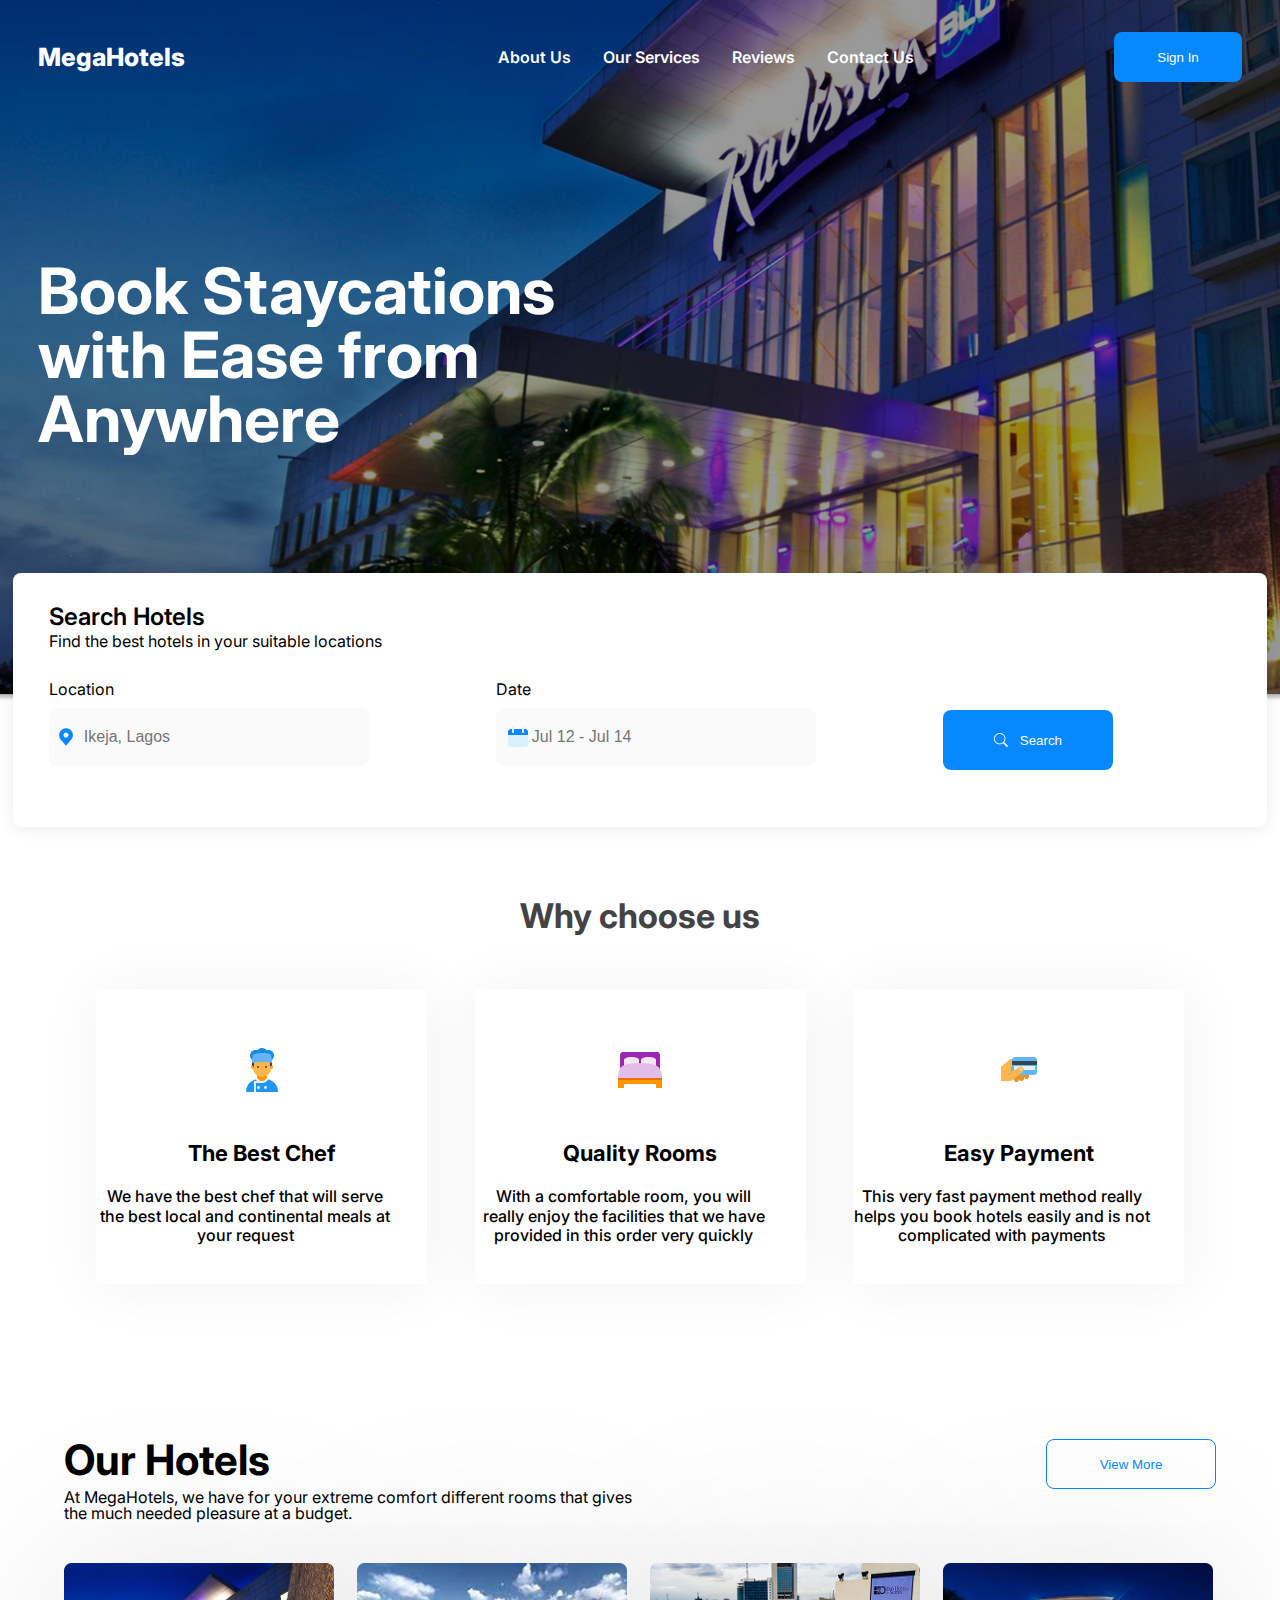
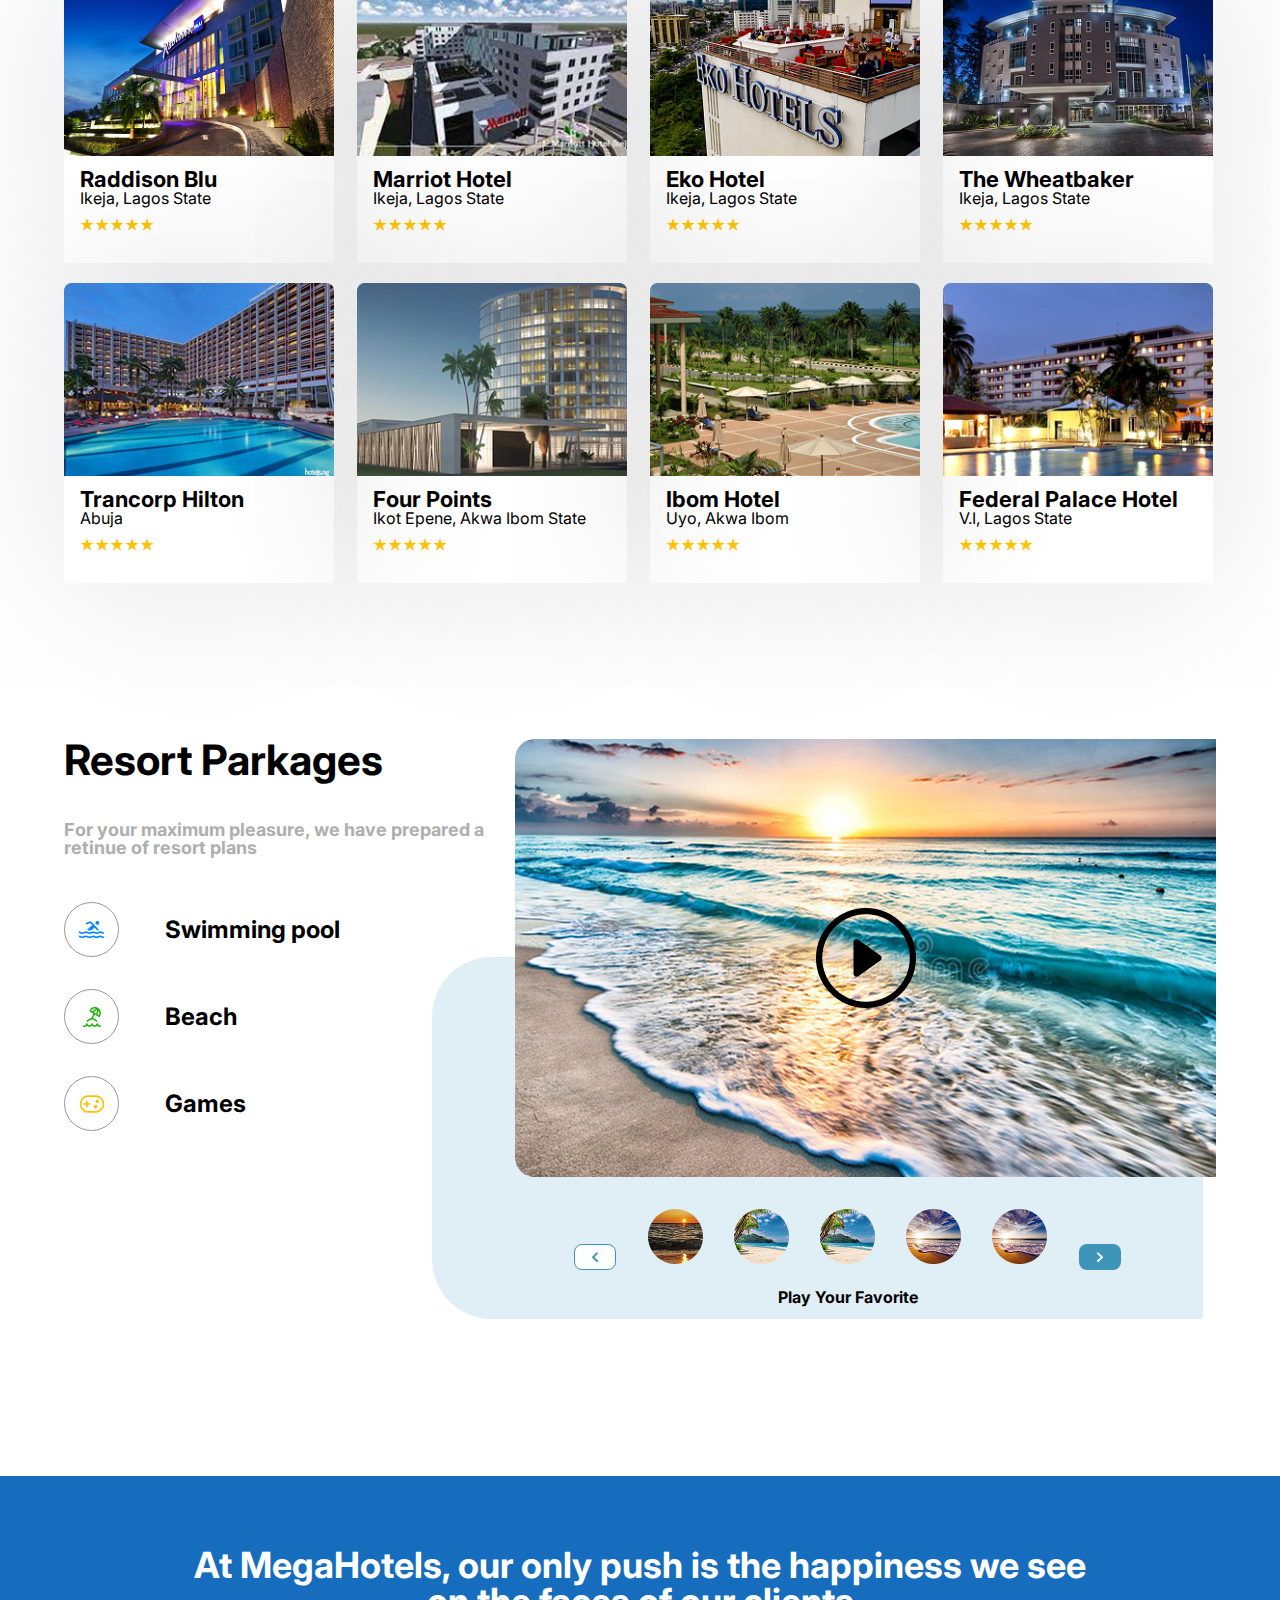
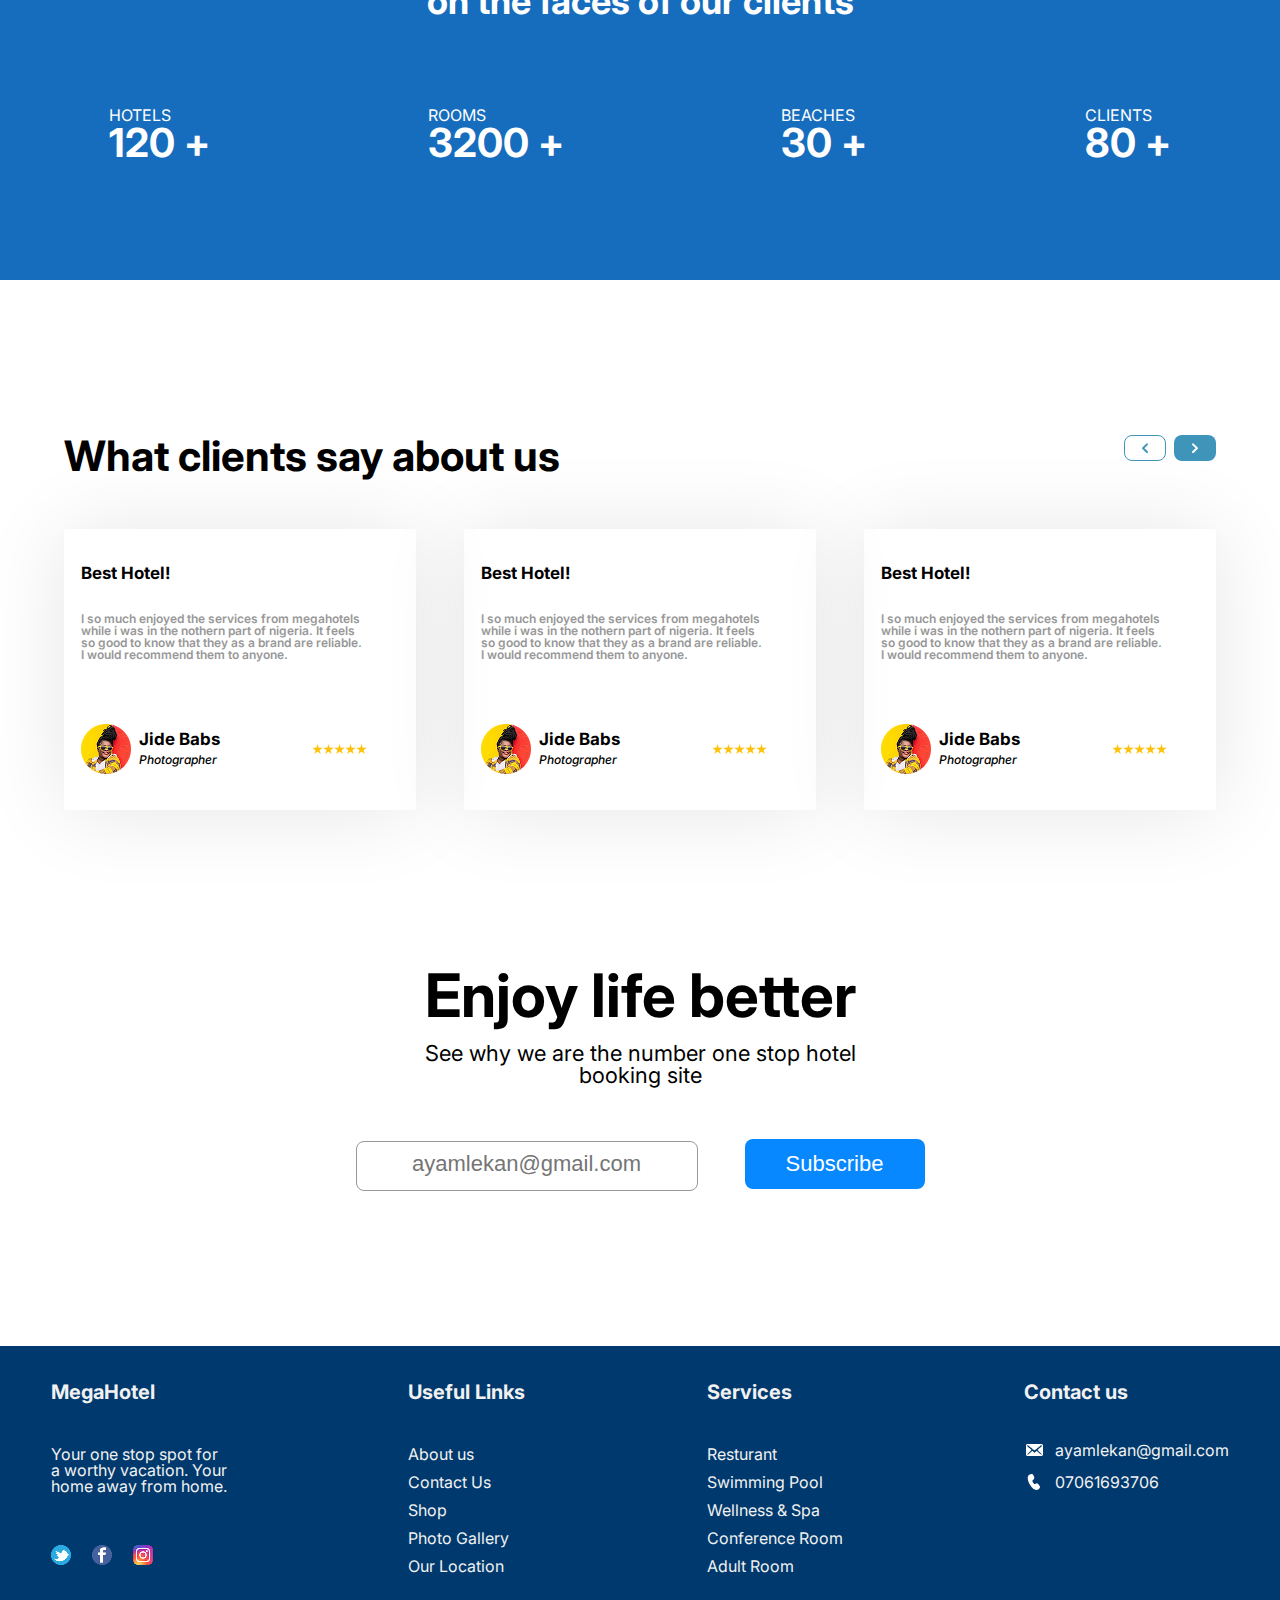
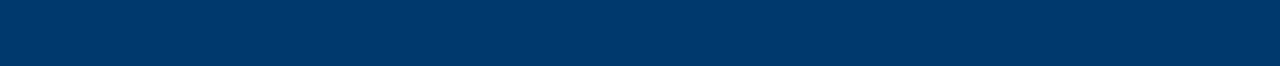
<file: index.html>
<!DOCTYPE html>
<html lang="en">
  <head>
    <meta charset="UTF-8" />
    <meta name="viewport" content="width=device-width, initial-scale=1.0" />
    <title>Mega Hotels</title>
    <link rel="preconnect" href="https://fonts.googleapis.com" />
    <link rel="preconnect" href="https://fonts.gstatic.com" crossorigin />
    <link
      href="https://fonts.googleapis.com/css2?family=Inter:ital,opsz,wght@0,14..32,100..900;1,14..32,100..900&display=swap"
      rel="stylesheet"
    />
    <link rel="stylesheet" href="Landing page.css" />
  </head>
  <body>
    <div class="Container">
      <!-- This is the Hero-section -->
      <section class="Hero-section">
        <header>
          <h2>MegaHotels</h2>
          <nav>
            <ul>
              <li>About Us</li>
              <li>Our Services</li>
              <li>Reviews</li>
              <li>Contact Us</li>
            </ul>
            <button><a href="sign up.html">Sign In</a></button>
          </nav>
          <span class="menu-icon">☰</span>
        </header>
        <h1>Book Staycations with Ease from Anywhere</h1>
        <div class="Search">
          <div class="Search-Hotels">
            <h5>Search Hotels</h5>
            <p>Find the best hotels in your suitable locations</p>
          </div>
          <form class="form-group">
            <div class="Locate">
              <label>Location</label>
              <input type="text" placeholder="Ikeja, Lagos" class="Location" />
            </div>
            <div class="date">
              <label>Date</label>
              <input type="text" placeholder="Jul 12 - Jul 14" class="Date" />
            </div>
            <button>
              <img src="./Assets/bi_search.png" alt="search.png" />Search
            </button>
          </form>
        </div>
      </section>
      <!-- This is the why choose-us section -->
      <section class="choose-us">
        <h3>Why choose us</h3>
        <div class="first-cards">
          <div class="chef">
            <img src="./Assets/Chef-595b40b65ba036ed117d3e77 1.png" alt="" />
            <div>
              <h5>The Best Chef</h5>
              <p>
                We have the best chef that will serve the best local and
                continental meals at your request
              </p>
            </div>
          </div>
          <div class="rooms">
            <img src="./Assets/Bed-595b40b65ba036ed117d3c35 1.png" alt="" />
            <div>
              <h5>Quality Rooms</h5>
              <p>
                With a comfortable room, you will really enjoy the facilities
                that we have provided in this order very quickly
              </p>
            </div>
          </div>
          <div class="payment">
            <img
              src="./Assets/Card Payment-595b40b65ba036ed117d3d4c 1.png"
              alt=""
            />
            <div>
              <h5>Easy Payment</h5>
              <p>
                This very fast payment method really helps you book hotels
                easily and is not complicated with payments
              </p>
            </div>
          </div>
        </div>
      </section>
      <!-- This is the Hotels selection section -->
      <section class="Hotels-selection">
        <div class="top">
          <div class="advert">
            <h1>Our Hotels</h1>
            <p>
              At MegaHotels, we have for your extreme comfort different rooms
              that gives the much needed pleasure at a budget.
            </p>
          </div>
          <button>View More</button>
        </div>
        <div class="grid">
          <div class="Cards">
            <img
              src="./Assets/Rectangle 1103.png"
              alt=""
              width="270px"
              class="pic"
            />
            <div class="Hotel">
              <h5>Raddison Blu</h5>
              <p>Ikeja, Lagos State</p>
              <img src="./Assets/Group 9895.png" alt="" />
            </div>
          </div>
          <div class="Cards">
            <img src="./Assets/rec4.png" alt="" width="270px" class="pic" />
            <div class="Hotel">
              <h5>Marriot Hotel</h5>
              <p>Ikeja, Lagos State</p>
              <img src="./Assets/Group 9895.png" alt="" />
            </div>
          </div>
          <div class="Cards">
            <img src="./Assets/rec4.5.png" alt="" width="270px" class="pic" />
            <div class="Hotel">
              <h5>Eko Hotel</h5>
              <p>Ikeja, Lagos State</p>
              <img src="./Assets/Group 9895.png" alt="" />
            </div>
          </div>
          <div class="Cards">
            <img src="./Assets/rec5.png" alt="" width="270px" class="pic" />
            <div class="Hotel">
              <h5>The Wheatbaker</h5>
              <p>Ikeja, Lagos State</p>
              <img src="./Assets/Group 9895.png" alt="" />
            </div>
          </div>
          <div class="Cards">
            <img src="./Assets/rec6.png" alt="" width="270px" class="pic" />
            <div class="Hotel">
              <h5>Trancorp Hilton</h5>
              <p>Abuja</p>
              <img src="./Assets/Group 9895.png" alt="" />
            </div>
          </div>
          <div class="Cards">
            <img src="./Assets/rec7.png" alt="" width="270px" class="pic" />
            <div class="Hotel">
              <h5>Four Points</h5>
              <p>Ikot Epene, Akwa Ibom State</p>
              <img src="./Assets/Group 9895.png" alt="" />
            </div>
          </div>
          <div class="Cards">
            <img src="./Assets/rec8.png" alt="" width="270px" class="pic" />
            <div class="Hotel">
              <h5>Ibom Hotel</h5>
              <p>Uyo, Akwa Ibom</p>
              <img src="./Assets/Group 9895.png" alt="" />
            </div>
          </div>
          <div class="Cards">
            <img src="./Assets/rec9.png" alt="" width="270px" class="pic" />
            <div class="Hotel">
              <h5>Federal Palace Hotel</h5>
              <p>V.I, Lagos State</p>
              <img src="./Assets/Group 9895.png" alt="" />
            </div>
          </div>
        </div>
      </section>
      <!-- This is the resort-packages section  -->
      <section class="Resort-packages">
        <div class="Resort">
          <h1>Resort Parkages</h1>
          <p>
            For your maximum pleasure, we have prepared a retinue of resort
            plans
          </p>
          <div class="activities">
            <div class="fun">
              <div class="swim">
                <img src="./Assets/cil_swimming.png" alt="" />
              </div>
              <h2>Swimming pool</h2>
            </div>
            <div class="beach">
              <div class="swim"><img src="./Assets/umbrella.png" alt="" /></div>
              <h2>Beach</h2>
            </div>
            <div class="fun">
              <div class="swim">
                <img src="./Assets/fluent_games-32-regular.png" alt="" />
              </div>
              <h2>Games</h2>
            </div>
          </div>
        </div>
        <div class="beach-vid">
          <img src="./Assets/bi_play-circle.png" alt="" />
        </div>
        <div class="scroll-sect">
          <div class="interaction">
            <button class="left-scroll">
              <img src="./Assets/left.png" alt="" />
            </button>
            <div class="beaches">
              <div class="options">
                <img src="./Assets/Ellipse 7.png" alt="" />
                <img src="./Assets/Ellipse 8.png" alt="" />
                <img src="./Assets/Ellipse 9.png" alt="" />
                <img src="./Assets/Ellipse 10.png" alt="" />
                <img src="./Assets/Ellipse 10.png" alt="" />
              </div>
              <p>Play Your Favorite</p>
            </div>
            <button class="right-scroll">
              <img src="./Assets/right.png" alt="" />
            </button>
          </div>
        </div>
      </section>
      <!-- This is the stats section -->
      <section class="stats">
        <h4>
          At MegaHotels, our only push is the happiness we see on the faces of
          our clients
        </h4>
        <div class="approximate">
          <div>
            <p>HOTELS</p>
            <h1>120 +</h1>
          </div>
          <div>
            <p>ROOMS</p>
            <h1>3200 +</h1>
          </div>
          <div>
            <p>BEACHES</p>
            <h1>30 +</h1>
          </div>
          <div>
            <p>CLIENTS</p>
            <h1>80 +</h1>
          </div>
        </div>
      </section>
      <!-- This is the clents reveiews section  -->
      <section class="clients-reviews">
        <div class="reviews">
          <h1>What clients say about us</h1>
          <div class="slides">
            <button class="left-slide">
              <img src="./Assets/left.png" alt="" />
            </button>
            <button class="right-slide">
              <img src="./Assets/right.png" alt="" />
            </button>
          </div>
        </div>
        <div class="glide">
          <div class="glide-cards">
            <h5>Best Hotel!</h5>
            <p>
              I so much enjoyed the services from megahotels while i was in the
              nothern part of nigeria. It feels so good to know that they as a
              brand are reliable. I would recommend them to anyone.
            </p>
            <div class="glide-bottom">
              <div class="profile">
                <img src="./Assets/Ellipse 19.png" alt="" />
                <div class="descriptions">
                  <h6>Jide Babs</h6>
                  <i>Photographer</i>
                </div>
              </div>
              <img
                src="./Assets/Group 9.png"
                alt=""
                width="55px"
                height="11px"
              />
            </div>
          </div>
          <div class="glide-cards">
            <h5>Best Hotel!</h5>
            <p>
              I so much enjoyed the services from megahotels while i was in the
              nothern part of nigeria. It feels so good to know that they as a
              brand are reliable. I would recommend them to anyone.
            </p>
            <div class="glide-bottom">
              <div class="profile">
                <img src="./Assets/Ellipse 19.png" alt="" />
                <div class="descriptions">
                  <h6>Jide Babs</h6>
                  <i>Photographer</i>
                </div>
              </div>
              <img
                src="./Assets/Group 9.png"
                alt=""
                width="55px"
                height="11px"
              />
            </div>
          </div>
          <div class="glide-cards">
            <h5>Best Hotel!</h5>
            <p>
              I so much enjoyed the services from megahotels while i was in the
              nothern part of nigeria. It feels so good to know that they as a
              brand are reliable. I would recommend them to anyone.
            </p>
            <div class="glide-bottom">
              <div class="profile">
                <img src="./Assets/Ellipse 19.png" alt="" />
                <div class="descriptions">
                  <h6>Jide Babs</h6>
                  <i>Photographer</i>
                </div>
              </div>
              <img
                src="./Assets/Group 9.png"
                alt=""
                width="55px"
                height="11px"
              />
            </div>
          </div>
        </div>
      </section>
      <!-- This is the reach out section -->
      <section class="Reach-out">
        <h1>Enjoy life better</h1>
        <p>See why we are the number one stop hotel booking site</p>
        <form class="subscription">
          <input type="text" placeholder="ayamlekan@gmail.com" />
          <button>Subscribe</button>
        </form>
      </section>
      <!-- This is the footer section -->
      <footer>
        <div class="footer-container">
          <div class="MegaHotel">
            <h6>MegaHotel</h6>
            <p>
              Your one stop spot for a worthy vacation. Your home away from
              home.
            </p>
            <div class="icons">
              <img src="./Assets/twitter 1.png" alt="" />
              <img src="./Assets/facebook-512 1.png" alt="" />
              <img src="./Assets/insta 1.png" alt="" />
            </div>
          </div>
          <div>
            <h6>Useful Links</h6>
            <ul>
              <li>About us</li>
              <li>Contact Us</li>
              <li>Shop</li>
              <li>Photo Gallery</li>
              <li>Our Location</li>
            </ul>
          </div>
          <div>
            <h6>Services</h6>
            <ul>
              <li>Resturant</li>
              <li>Swimming Pool</li>
              <li>Wellness & Spa</li>
              <li>Conference Room</li>
              <li>Adult Room</li>
            </ul>
          </div>
          <div>
            <h6>Contact us</h6>
            <div class="get-in-touch">
              <div class="E-mail">
                <img src="./Assets/dashicons_email-alt.png" alt="" />
                <p>ayamlekan@gmail.com</p>
              </div>
              <div class="tel">
                <img src="./Assets/fluent_call-20-filled.png" alt="" />
                <p>07061693706</p>
              </div>
            </div>
          </div>
        </div>
      </footer>
    </div>
  </body>
</html>
</file>
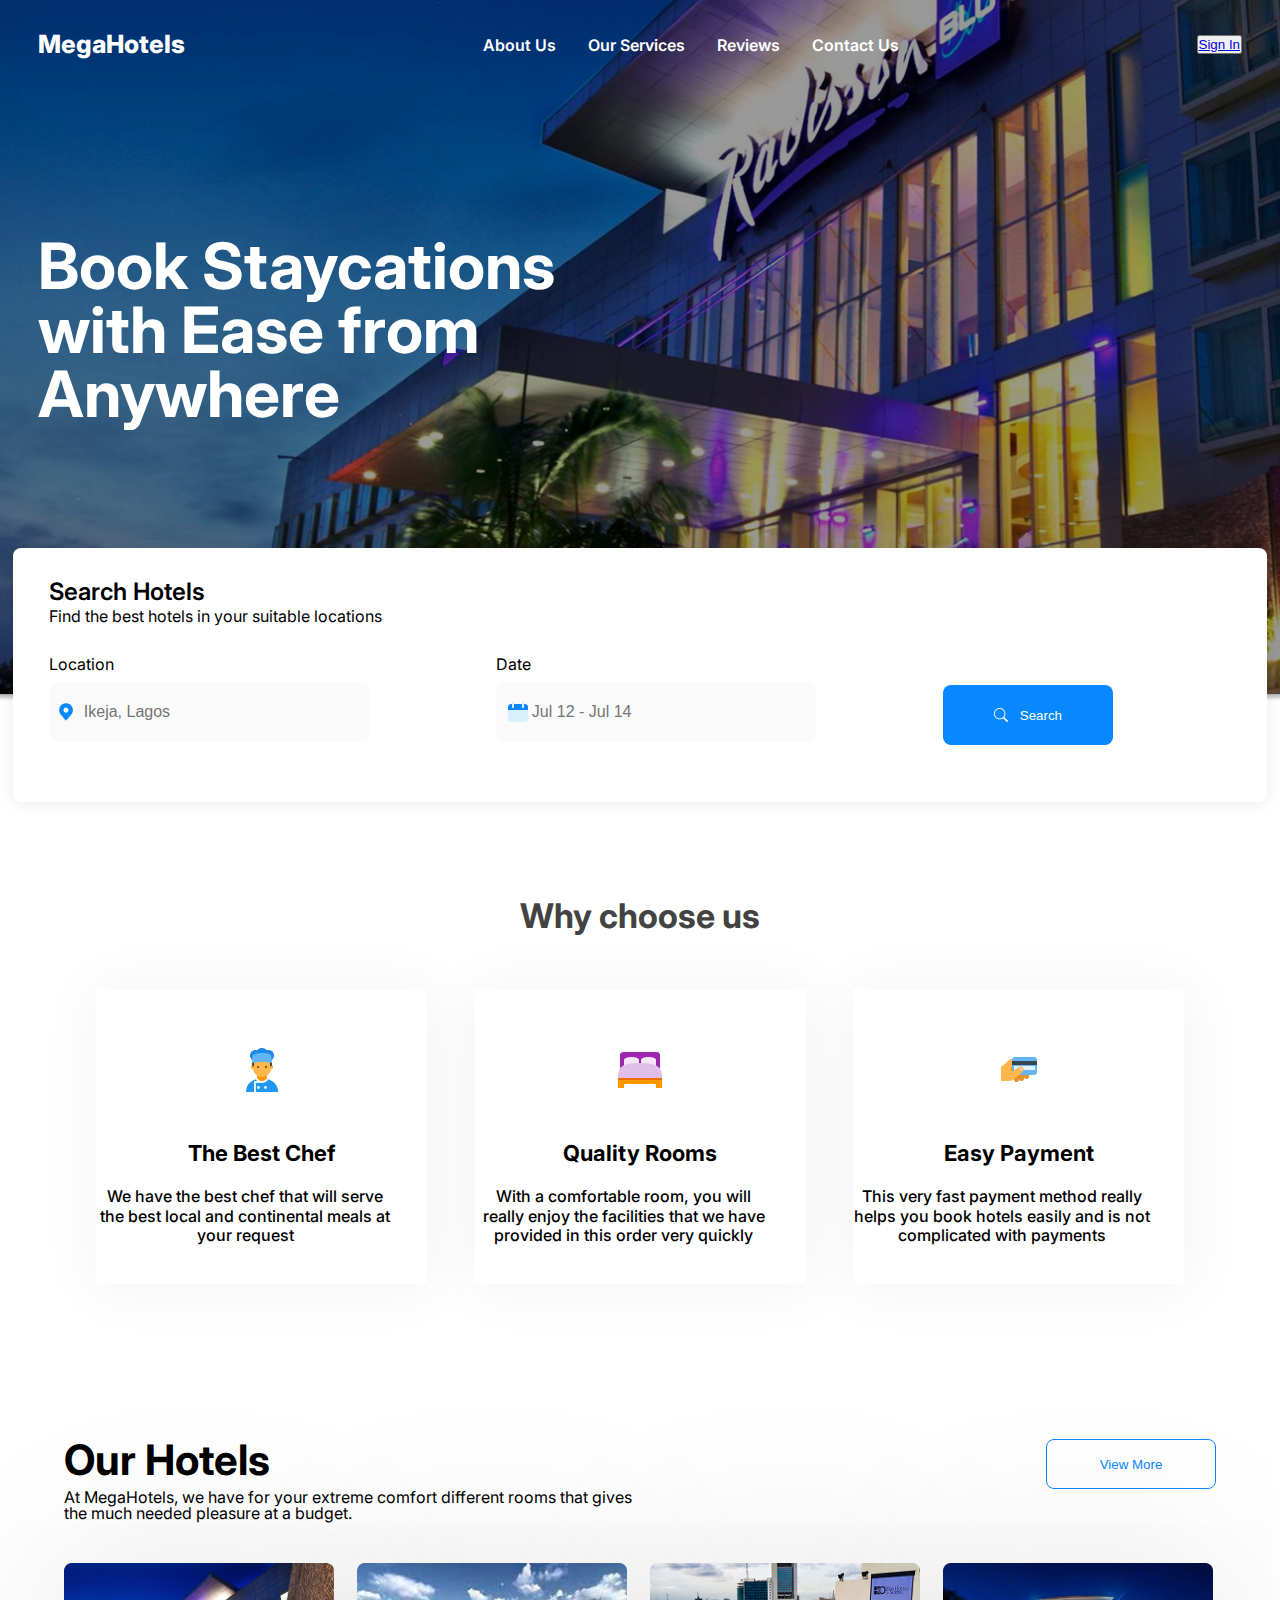
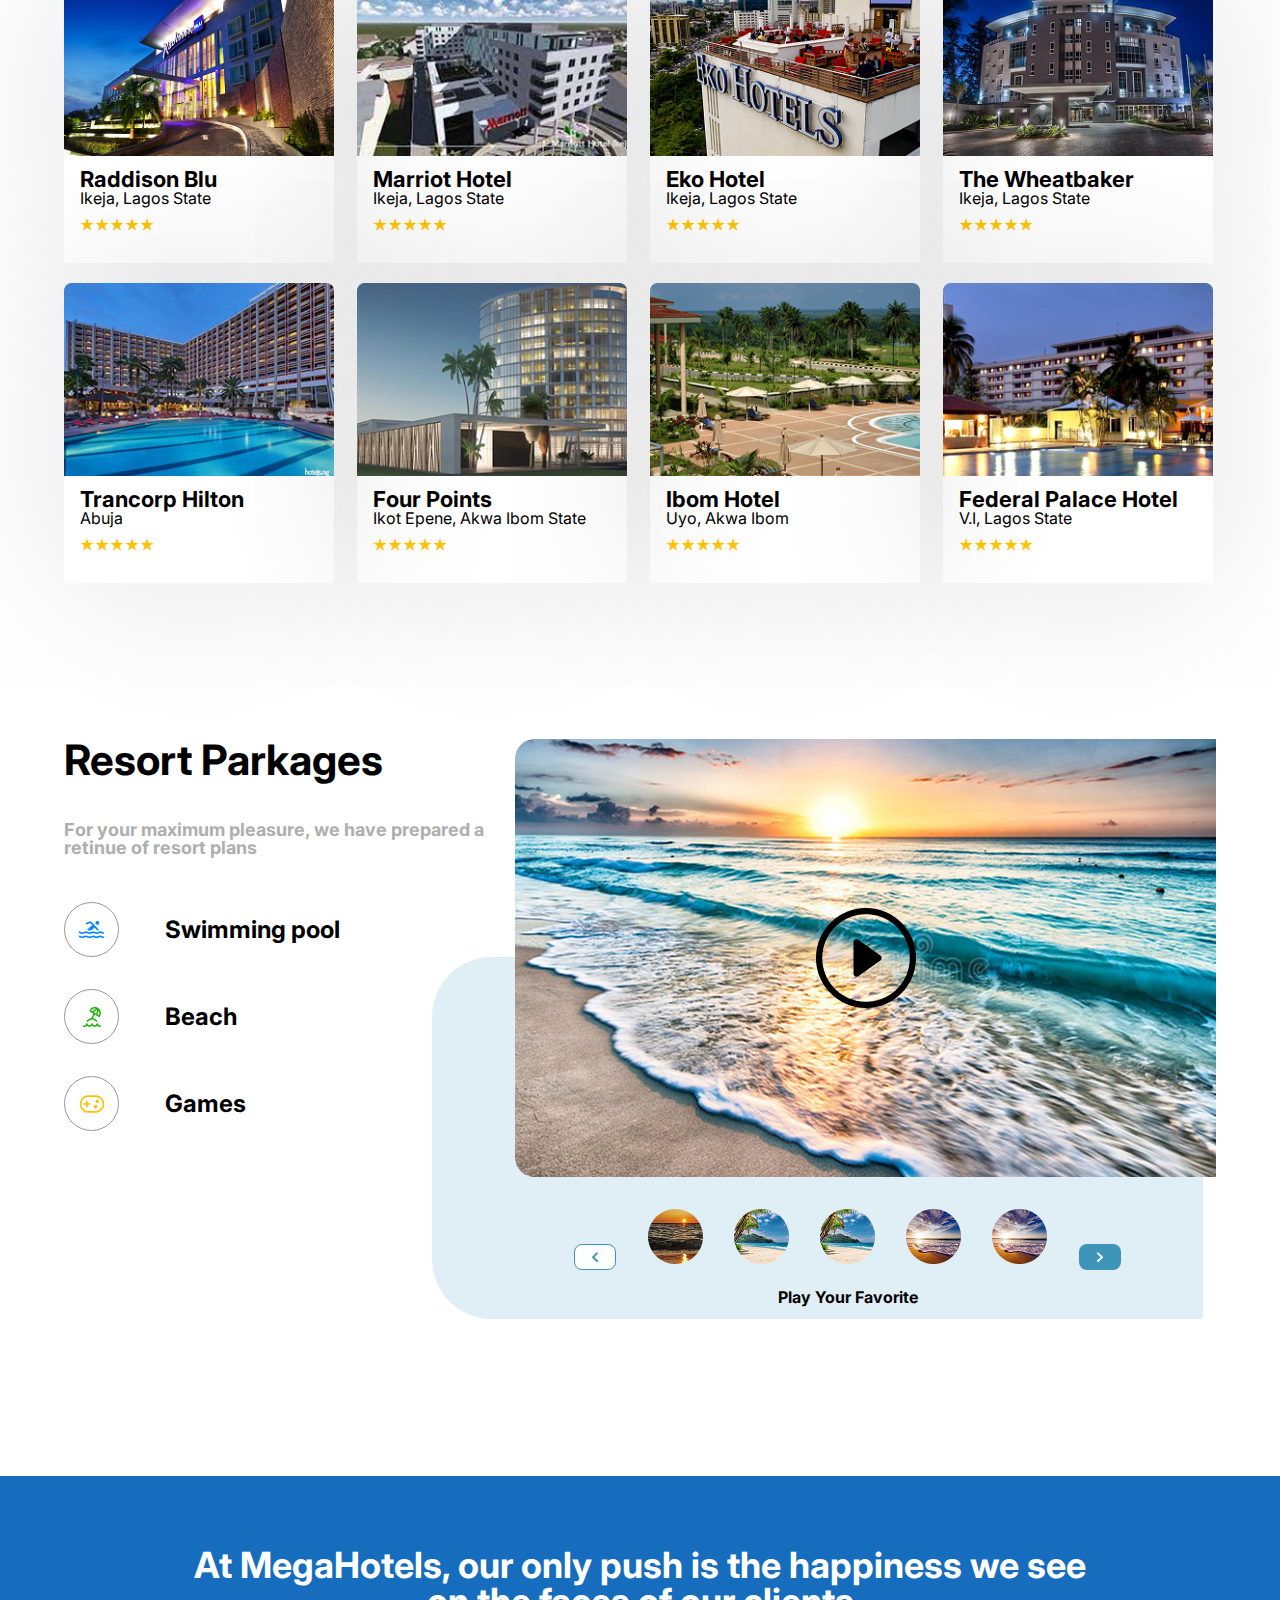
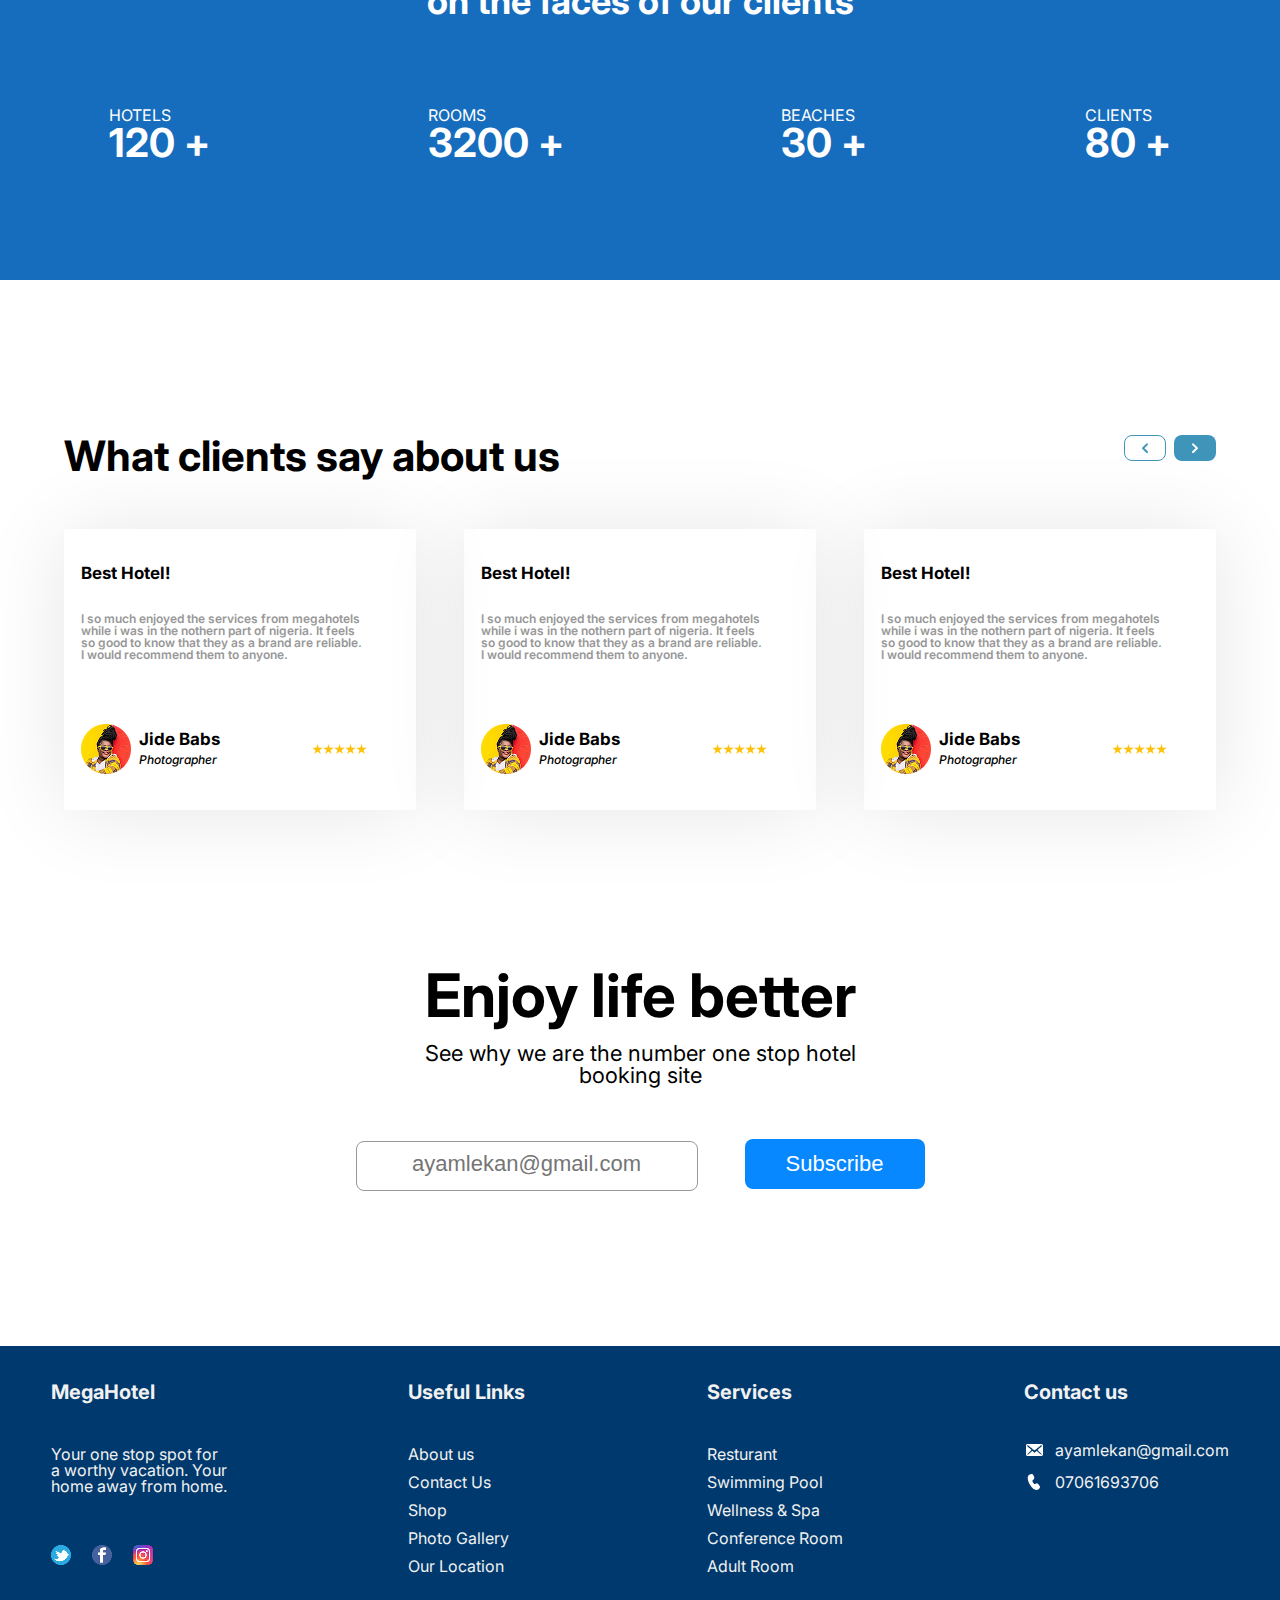
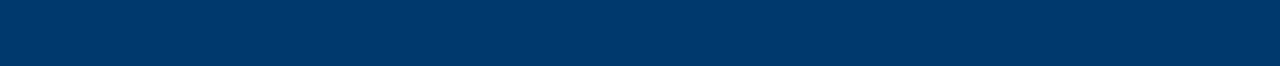
<file: Landing page.html>
<!DOCTYPE html>
<html lang="en">
  <head>
    <meta charset="UTF-8" />
    <meta name="viewport" content="width=device-width, initial-scale=1.0" />
    <title>Mega Hotels</title>
    <link rel="preconnect" href="https://fonts.googleapis.com" />
    <link rel="preconnect" href="https://fonts.gstatic.com" crossorigin />
    <link
      href="https://fonts.googleapis.com/css2?family=Inter:ital,opsz,wght@0,14..32,100..900;1,14..32,100..900&display=swap"
      rel="stylesheet"
    />
    <link rel="stylesheet" href="Landing page.css" />
  </head>
  <body>
    <div class="Container">
      <section class="Hero-section">
        <header>
          <h2>MegaHotels</h2>
          <nav>
            <ul>
              <li>About Us</li>
              <li>Our Services</li>
              <li>Reviews</li>
              <li>Contact Us</li>
            </ul>
          </nav>
          <button><a href="sign up.html">Sign In</a></button>
        </header>
        <h1>Book Staycations with Ease from Anywhere</h1>
        <div class="Search">
          <div class="Search-Hotels">
            <h5>Search Hotels</h5>
            <p>Find the best hotels in your suitable locations</p>
          </div>
          <form class="form-group">
            <div class="Locate">
              <label>Location</label>
              <input type="text" placeholder="Ikeja, Lagos" class="Location" />
            </div>
            <div class="date">
              <label>Date</label>
              <input type="text" placeholder="Jul 12 - Jul 14" class="Date" />
            </div>
            <button>
              <img src="./Assets/bi_search.png" alt="search.png" />Search
            </button>
          </form>
        </div>
      </section>
      <section class="choose-us">
        <h3>Why choose us</h3>
        <div class="first-cards">
          <div class="chef">
            <img src="./Assets/Chef-595b40b65ba036ed117d3e77 1.png" alt="" />
            <div>
              <h5>The Best Chef</h5>
              <p>
                We have the best chef that will serve the best local and
                continental meals at your request
              </p>
            </div>
          </div>
          <div class="rooms">
            <img src="./Assets/Bed-595b40b65ba036ed117d3c35 1.png" alt="" />
            <div>
              <h5>Quality Rooms</h5>
              <p>
                With a comfortable room, you will really enjoy the facilities
                that we have provided in this order very quickly
              </p>
            </div>
          </div>
          <div class="payment">
            <img
              src="./Assets/Card Payment-595b40b65ba036ed117d3d4c 1.png"
              alt=""
            />
            <div>
              <h5>Easy Payment</h5>
              <p>
                This very fast payment method really helps you book hotels
                easily and is not complicated with payments
              </p>
            </div>
          </div>
        </div>
      </section>
      <section class="Hotels-selection">
        <div class="top">
          <div class="advert">
            <h1>Our Hotels</h1>
            <p>
              At MegaHotels, we have for your extreme comfort different rooms
              that gives the much needed pleasure at a budget.
            </p>
          </div>
          <button>View More</button>
        </div>
        <div class="grid">
          <div class="Cards">
            <img src="./Assets/Rectangle 1103.png" alt="" width="270px" />
            <div class="Hotel">
              <h5>Raddison Blu</h5>
              <p>Ikeja, Lagos State</p>
              <img src="./Assets/Group 9895.png" alt="" />
            </div>
          </div>
          <div class="Cards">
            <img src="./Assets/rec4.png" alt="" width="270px" />
            <div class="Hotel">
              <h5>Marriot Hotel</h5>
              <p>Ikeja, Lagos State</p>
              <img src="./Assets/Group 9895.png" alt="" />
            </div>
          </div>
          <div class="Cards">
            <img src="./Assets/rec4.5.png" alt="" width="270px" />
            <div class="Hotel">
              <h5>Eko Hotel</h5>
              <p>Ikeja, Lagos State</p>
              <img src="./Assets/Group 9895.png" alt="" />
            </div>
          </div>
          <div class="Cards">
            <img src="./Assets/rec5.png" alt="" width="270px" />
            <div class="Hotel">
              <h5>The Wheatbaker</h5>
              <p>Ikeja, Lagos State</p>
              <img src="./Assets/Group 9895.png" alt="" />
            </div>
          </div>
          <div class="Cards">
            <img src="./Assets/rec6.png" alt="" width="270px" />
            <div class="Hotel">
              <h5>Trancorp Hilton</h5>
              <p>Abuja</p>
              <img src="./Assets/Group 9895.png" alt="" />
            </div>
          </div>
          <div class="Cards">
            <img src="./Assets/rec7.png" alt="" width="270px" />
            <div class="Hotel">
              <h5>Four Points</h5>
              <p>Ikot Epene, Akwa Ibom State</p>
              <img src="./Assets/Group 9895.png" alt="" />
            </div>
          </div>
          <div class="Cards">
            <img src="./Assets/rec8.png" alt="" width="270px" />
            <div class="Hotel">
              <h5>Ibom Hotel</h5>
              <p>Uyo, Akwa Ibom</p>
              <img src="./Assets/Group 9895.png" alt="" />
            </div>
          </div>
          <div class="Cards">
            <img src="./Assets/rec9.png" alt="" width="270px" />
            <div class="Hotel">
              <h5>Federal Palace Hotel</h5>
              <p>V.I, Lagos State</p>
              <img src="./Assets/Group 9895.png" alt="" />
            </div>
          </div>
        </div>
      </section>
      <section class="Resort-packages">
        <div class="Resort">
          <h1>Resort Parkages</h1>
          <p>
            For your maximum pleasure, we have prepared a retinue of resort
            plans
          </p>
          <div class="activities">
            <div class="fun">
              <div class="swim">
                <img src="./Assets/cil_swimming.png" alt="" />
              </div>
              <h2>Swimming pool</h2>
            </div>
            <div class="beach">
              <div class="swim"><img src="./Assets/umbrella.png" alt="" /></div>
              <h2>Beach</h2>
            </div>
            <div class="fun">
              <div class="swim">
                <img src="./Assets/fluent_games-32-regular.png" alt="" />
              </div>
              <h2>Games</h2>
            </div>
          </div>
        </div>
        <div class="beach-vid">
          <img src="./Assets/bi_play-circle.png" alt="" />
        </div>
        <div class="scroll-sect">
          <div class="interaction">
            <button class="left-scroll">
              <img src="./Assets/left.png" alt="" />
            </button>
            <div class="beaches">
              <div class="options">
                <img src="./Assets/Ellipse 7.png" alt="" />
                <img src="./Assets/Ellipse 8.png" alt="" />
                <img src="./Assets/Ellipse 9.png" alt="" />
                <img src="./Assets/Ellipse 10.png" alt="" />
                <img src="./Assets/Ellipse 10.png" alt="" />
              </div>
              <p>Play Your Favorite</p>
            </div>
            <button class="right-scroll">
              <img src="./Assets/right.png" alt="" />
            </button>
          </div>
        </div>
      </section>
      <section class="stats">
        <h4>
          At MegaHotels, our only push is the happiness we see on the faces of
          our clients
        </h4>
        <div class="approximate">
          <div>
            <p>HOTELS</p>
            <h1>120 +</h1>
          </div>
          <div>
            <p>ROOMS</p>
            <h1>3200 +</h1>
          </div>
          <div>
            <p>BEACHES</p>
            <h1>30 +</h1>
          </div>
          <div>
            <p>CLIENTS</p>
            <h1>80 +</h1>
          </div>
        </div>
      </section>
      <section class="clients-reviews">
        <div class="reviews">
          <h1>What clients say about us</h1>
          <div class="slides">
            <button class="left-slide">
              <img src="./Assets/left.png" alt="" />
            </button>
            <button class="right-slide">
              <img src="./Assets/right.png" alt="" />
            </button>
          </div>
        </div>
        <div class="glide">
          <div class="glide-cards">
            <h5>Best Hotel!</h5>
            <p>
              I so much enjoyed the services from megahotels while i was in the
              nothern part of nigeria. It feels so good to know that they as a
              brand are reliable. I would recommend them to anyone.
            </p>
            <div class="glide-bottom">
              <div class="profile">
                <img src="./Assets/Ellipse 19.png" alt="" />
                <div class="descriptions">
                  <h6>Jide Babs</h6>
                  <i>Photographer</i>
                </div>
              </div>
              <img
                src="./Assets/Group 9.png"
                alt=""
                width="55px"
                height="11px"
              />
            </div>
          </div>
          <div class="glide-cards">
            <h5>Best Hotel!</h5>
            <p>
              I so much enjoyed the services from megahotels while i was in the
              nothern part of nigeria. It feels so good to know that they as a
              brand are reliable. I would recommend them to anyone.
            </p>
            <div class="glide-bottom">
              <div class="profile">
                <img src="./Assets/Ellipse 19.png" alt="" />
                <div class="descriptions">
                  <h6>Jide Babs</h6>
                  <i>Photographer</i>
                </div>
              </div>
              <img
                src="./Assets/Group 9.png"
                alt=""
                width="55px"
                height="11px"
              />
            </div>
          </div>
          <div class="glide-cards">
            <h5>Best Hotel!</h5>
            <p>
              I so much enjoyed the services from megahotels while i was in the
              nothern part of nigeria. It feels so good to know that they as a
              brand are reliable. I would recommend them to anyone.
            </p>
            <div class="glide-bottom">
              <div class="profile">
                <img src="./Assets/Ellipse 19.png" alt="" />
                <div class="descriptions">
                  <h6>Jide Babs</h6>
                  <i>Photographer</i>
                </div>
              </div>
              <img
                src="./Assets/Group 9.png"
                alt=""
                width="55px"
                height="11px"
              />
            </div>
          </div>
        </div>
      </section>
      <section class="Reach-out">
        <h1>Enjoy life better</h1>
        <p>See why we are the number one stop hotel booking site</p>
        <form class="subscription">
          <input type="text" placeholder="ayamlekan@gmail.com" />
          <button>Subscribe</button>
        </form>
      </section>
      <footer>
        <div class="footer-container">
          <div class="MegaHotel">
            <h6>MegaHotel</h6>
            <p>
              Your one stop spot for a worthy vacation. Your home away from
              home.
            </p>
            <div class="icons">
              <img src="./Assets/twitter 1.png" alt="" />
              <img src="./Assets/facebook-512 1.png" alt="" />
              <img src="./Assets/insta 1.png" alt="" />
            </div>
          </div>
          <div>
            <h6>Useful Links</h6>
            <ul>
              <li>About us</li>
              <li>Contact Us</li>
              <li>Shop</li>
              <li>Photo Gallery</li>
              <li>Our Location</li>
            </ul>
          </div>
          <div>
            <h6>Services</h6>
            <ul>
              <li>Resturant</li>
              <li>Swimming Pool</li>
              <li>Wellness & Spa</li>
              <li>Conference Room</li>
              <li>Adult Room</li>
            </ul>
          </div>
          <div>
            <h6>Contact us</h6>
            <div class="get-in-touch">
              <div class="E-mail">
                <img src="./Assets/dashicons_email-alt.png" alt="" />
                <p>ayamlekan@gmail.com</p>
              </div>
              <div class="tel">
                <img src="./Assets/fluent_call-20-filled.png" alt="" />
                <p>07061693706</p>
              </div>
            </div>
          </div>
        </div>
      </footer>
    </div>
  </body>
</html>
</file>
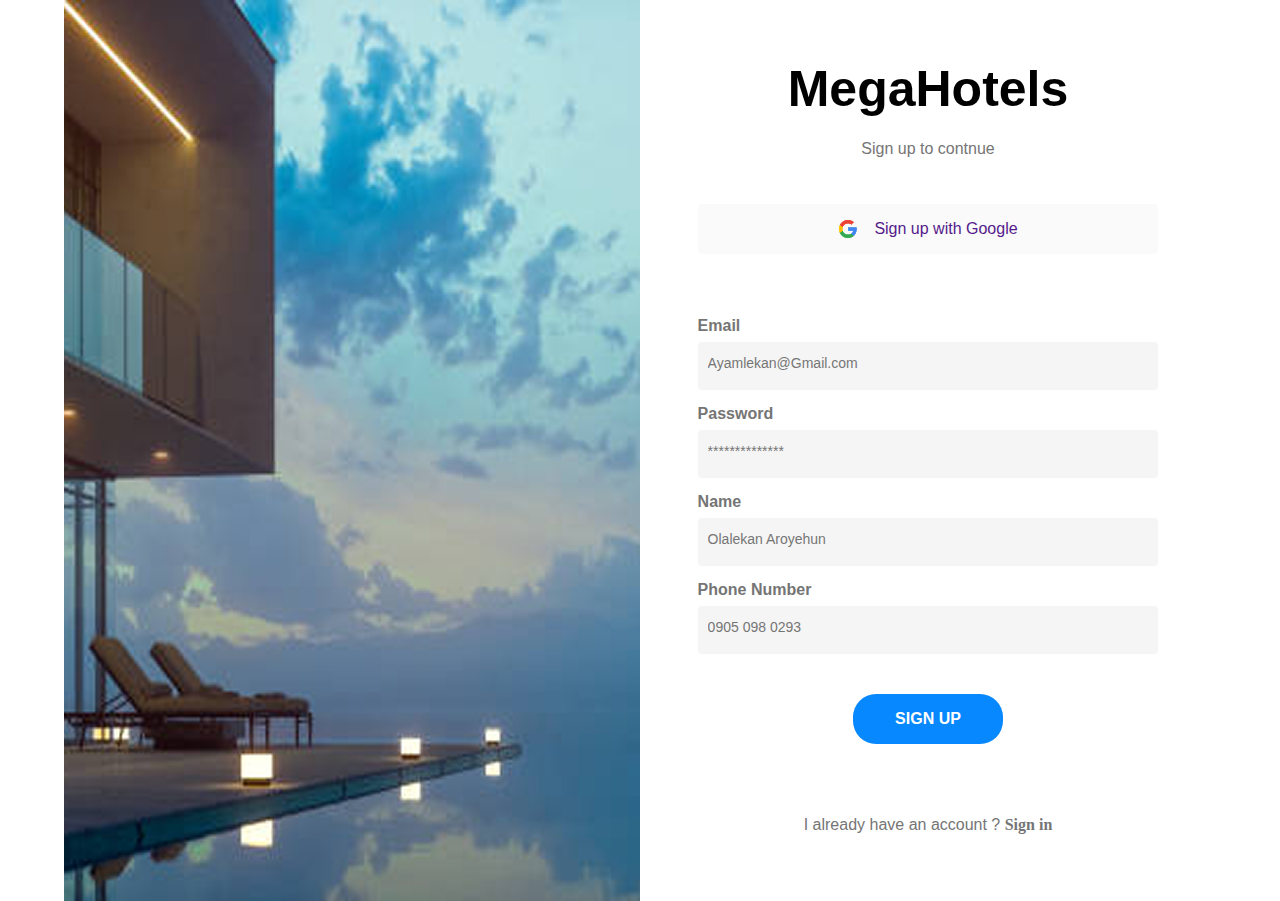
<file: sign up.html>
<!DOCTYPE html>
<html lang="en">
<head>
    <meta charset="UTF-8">
    <meta name="viewport" content="width=device-width, initial-scale=1.0">
    <title>Sign Up</title>
    <link rel="stylesheet" href="sign up.css">
</head>
<body>
    <div class="Container">
        <img src="./Assets/sign up pic.png" alt="" width="50%" height="901.3px" class="Signup-img">
        <div class="Sign-up">
            <div class="Title">
                <h1>MegaHotels</h1>
                <p>Sign up to contnue</p>
                <div class="google-signup">
                    <img src="./Assets/Rectangle 1048.png" alt="">
                    <a href="">Sign up with Google</a>
                </div>
            </div>
            <form>
                <div class="Data">
                    <label>Email</label>
                    <input type="email" placeholder="Ayamlekan@Gmail.com">
                </div>
                <div class="Data">
                    <label>Password</label>
                    <input type="password" placeholder="**************">
                </div>
                <div class="Data">
                    <label>Name</label>
                    <input type="text" placeholder="Olalekan Aroyehun">
                </div>
                <div class="Data">
                    <label>Phone Number</label>
                    <input type="tel" placeholder="0905 098 0293">
                </div>
                <button>Sign UP</button>
            </form>
            <p>I already have an account ? <span>Sign in</span></p>
        </div>
    </div>
</body>
</html>
</file>
<file: Landing page.css>
* {
  padding: 0px;
  margin: 0px;
  box-sizing: border-box;
}
/* // hero-section */
.Container {
  font-family: "Inter", sans-serif;
}
.Hero-section {
  height: 702px;
  width: 100%;
  background-image: url(./Assets/Rectangle\ 1095.png);
  background-position: center;
  background-size: cover;
  background-repeat: no-repeat;
}
nav {
  display: flex;
  gap: 200px;
  justify-content: center;
  align-items: center;
}
span {
  display: none;
}
header {
  display: flex;
  padding: 32px 38px;
  justify-content: space-between;
  align-items: center;
}

header h2 {
  font-style: normal;
  font-family: Inter;
  font-weight: 800;
  font-style: Extra Bold;
  font-size: 25px;
  line-height: 100%;
  letter-spacing: 0%;
  color: #ffffff;
}

nav ul {
  display: flex;
  justify-content: center;
  gap: 2rem;
}

nav ul li {
  list-style: none;
  display: inline-block;
  font-weight: 600;
  font-style: Semi Bold;
  font-size: 16px;
  line-height: 100%;
  letter-spacing: 0%;
  color: #ffffff;
}

nav button {
  background-color: #0788ff;
  justify-content: center;
  align-items: center;
  height: 50px;
  width: 128px;
  border-radius: 8px;
  border: none;
}

nav button a {
  text-decoration: none;
  color: #ffffff;
}

.Hero-section h1 {
  font-weight: 700;
  font-style: Bold;
  font-size: 64px;
  line-height: 100%;
  letter-spacing: 0%;
  max-width: 536px;
  text-align: left;
  color: #ffffff;
  margin-top: 145px;
  margin-left: 38px;
}
/* search card */
.Search {
  width: 98%;
  margin: 0 auto;
  background-color: #ffffff;
  padding: 32px 36px 57px;
  align-items: left;
  display: block;
  border: none;
  border-radius: 8px;
  margin-top: 122px;
  box-shadow: 0px 2px 16px 0px #00000014;
}

.Search-Hotels h5 {
  font-weight: 600;
  font-style: Semi Bold;
  font-size: 24px;
  line-height: 100%;
  letter-spacing: 0%;
  margin-bottom: 4px;
}

.Search-Hotels p {
  font-weight: 400;
  font-style: Regular;
  font-size: 16px;
  line-height: 100%;
  letter-spacing: 0%;
}

.Locate label,
.date label {
  display: block;
  margin-bottom: 9px;
}

.form-group {
  margin-top: 30px;
  display: flex;
  height: 91px;
  width: 90%;
  justify-content: space-between;
}

input:focus {
  outline: none;
  border: 1px solid whitesmoke;
  box-shadow: 0 0 5px whitesmoke;
}

.form-group button {
  height: 60px;
  width: 170px;
  color: #ffffff;
  background-color: #0788ff;
  border-radius: 8px;
  border: none;
  display: flex;
  justify-content: center;
  align-items: center;
  gap: 12px;
  margin-top: 31px;
}
input,
textarea,
select {
  font-size: 16px;
}

.Location {
  background: url("./Assets/Vector\ \(1\).png") no-repeat 10px center;
  padding-left: 35px;
  padding-top: 20px;
  padding-bottom: 20px;
  border-radius: 8px;
  border: none;
  background-color: #fafafa;
  width: 320px;
}

.Date {
  background: url("./Assets/uim_calender.png") no-repeat 10px center;
  padding-left: 36px;
  padding-top: 20px;
  padding-bottom: 20px;
  border-radius: 8px;
  border: none;
  background-color: #fafafa;
  width: 320px;
}
/* why choose us section */
.choose-us {
  margin-top: 197px;
  text-align: center;
}

.choose-us h3 {
  font-weight: 700;
  font-style: Bold;
  font-size: 34px;
  line-height: 100%;
  letter-spacing: 0%;
  color: #444343;
}

.first-cards {
  display: flex;
  width: 85%;
  justify-content: space-between;
  margin: 56px auto;
}

.first-cards h5 {
  font-weight: 700;
  font-style: Bold;
  font-size: 22px;
  line-height: 100%;
  letter-spacing: 0%;
  margin-bottom: 23px;
  margin-top: 44px;
}

.choose-us p {
  font-weight: 500;
  font-style: Medium;
  font-size: 16px;
  line-height: 122%;
  letter-spacing: 1%;
  text-align: center;
  width: 298px;
  margin-top: 23px;
}

.chef,
.rooms,
.payment {
  width: 331px;
  height: 295px;
  box-shadow: 2px 2px 57px 3px #0000000d;
  padding-top: 57px;
}
/* <!-- This is the Hotels selection section --> */
.Hotels-selection {
  width: 90%;
  margin: 155px auto;
}
.advert h1 {
  font-weight: 700;
  font-style: Bold;
  font-size: 42px;
  line-height: 100%;
  letter-spacing: 0%;
  margin-bottom: 8px;
}

.advert p {
  font-weight: 400;
  font-style: Regular;
  font-size: 16px;
  line-height: 100%;
  letter-spacing: 1%;
  width: 580px;
}

.top button {
  width: 170px;
  height: 50px;
  background: transparent;
  color: #0788ff;
  border: 1px solid #0788ff;
  border-radius: 8px;
}

.top {
  display: flex;
  justify-content: center;
  width: 100%;
  justify-content: space-between;
  margin-bottom: 42px;
}

.Cards {
  height: 300px;
  width: 270px;
  box-shadow: 0px 2px 185px 3px #0000001a;
  border-top-left-radius: 8px;
  border-top-right-radius: 8px;
}

.Hotel h5 {
  font-weight: 700;
  font-style: Bold;
  font-size: 22px;
  line-height: 100%;
  letter-spacing: 0%;
  margin-top: 8px;
}

.Hotel p {
  font-weight: 400;
  font-size: 16px;
  line-height: 100%;
  letter-spacing: 0%;
  margin-bottom: 10px;
}

.Hotel {
  padding-left: 16px;
}

.grid {
  display: grid;
  grid-template-columns: repeat(4, 1fr);
  column-gap: 20px;
  row-gap: 20px;
}
/* This is the resort packages section */
.Resort-packages {
  width: 90%;
  height: 581px;
  margin: 156px auto;
  display: flex;
  position: relative;
}

.Resort h1 {
  font-weight: 700;
  font-style: Bold;
  font-size: 42px;
  line-height: 100%;
  letter-spacing: 0%;
  margin-bottom: 40px;
}

.Resort p {
  font-weight: 700;
  font-style: Bold;
  font-size: 18px;
  line-height: 100%;
  letter-spacing: 0%;
  width: 451px;
  color: #aeaeae;
}

.activities {
  margin-top: 45px;
  width: 294px;
}

.fun {
  display: flex;
  width: 100%;
  align-items: center;
  gap: 46px;
}

.swim {
  height: 55px;
  width: 55px;
  border-radius: 50%;
  border: 1px #989898 solid;
  text-align: center;
  align-items: center;
  justify-content: center;
  display: flex;
}

.beach {
  display: flex;
  width: 100%;
  align-items: center;
  gap: 46px;
  margin-top: 32px;
  margin-bottom: 32px;
}

.beach-vid {
  width: 707px;
  height: 438px;
  border-bottom-left-radius: 20px;
  border-top-left-radius: 20px;
  justify-content: center;
  align-items: center;
  display: flex;
  background-image: url(./Assets/Rectangle\ 1107.png);
  background-position: center;
  background-size: cover;
  background-repeat: no-repeat;
}

.left-scroll {
  width: 42px;
  height: 26px;
  align-items: center;
  justify-content: center;
  display: flex;
  background-color: #ffffff;
  border: 1px #3f94b9 solid;
  border-radius: 8px;
  margin-right: 32px;
}

.right-scroll {
  width: 42px;
  height: 26px;
  align-items: center;
  justify-content: center;
  display: flex;
  background-color: #3f94b9;
  border: none;
  border-radius: 8px;
  margin-left: 32px;
}

.beaches {
  text-align: center;
  width: 399px;
}

.options {
  width: 100%;
  display: flex;
  justify-content: space-between;
}

.beaches p {
  font-weight: 700;
  font-style: Bold;
  font-size: 16px;
  line-height: 100%;
  letter-spacing: 0%;
  margin-top: 25px;
}

.interaction {
  display: flex;
  justify-content: center;
  align-items: center;
  margin-left: 142px;
}

.scroll-sect {
  width: 771px;
  height: 362px;
  background-color: #e0eef6;
  display: flex;
  align-items: flex-end;
  border-bottom-left-radius: 60px;
  border-top-left-radius: 60px;
  position: absolute;
  left: 368px;
  top: 218px;
  z-index: -1;
  padding-bottom: 14px;
}
/* This is the stats section */
.stats {
  width: 100%;
  background-color: #176dbd;
  padding-top: 71px;
  margin-top: 155px;
}

.stats h4 {
  font-weight: 700;
  font-style: Bold;
  font-size: 36px;
  line-height: 100%;
  letter-spacing: 0%;
  text-align: center;
  margin: 0 auto 88px;
  width: 70%;
  color: #ffffff;
}
.approximate {
  display: flex;
  width: 100%;
  justify-content: space-around;
  margin-top: 88px;
}

.approximate h1 {
  font-weight: 700;
  font-style: Bold;
  font-size: 40px;
  line-height: 100%;
  letter-spacing: 0%;
  color: #ffffff;
  padding-bottom: 117px;
}

.approximate p {
  font-weight: 400;
  font-style: Regular;
  font-size: 16px;
  line-height: 100%;
  letter-spacing: 0%;
  color: #ffffff;
}

/* This is the reviews section  */
.reviews h1 {
  font-weight: 700;
  font-style: Bold;
  font-size: 42px;
  line-height: 100%;
  letter-spacing: 0%;
}

.left-slide {
  width: 42px;
  height: 26px;
  align-items: center;
  justify-content: center;
  display: flex;
  background-color: #ffffff;
  border: 1px #3f94b9 solid;
  border-radius: 8px;
}

.right-slide {
  width: 42px;
  height: 26px;
  align-items: center;
  justify-content: center;
  display: flex;
  background-color: #3f94b9;
  border: none;
  border-radius: 8px;
}

.clients-reviews {
  margin: 155px auto;
  width: 90%;
}

.reviews {
  display: flex;
  width: 100%;
  justify-content: space-between;
}

.slides {
  display: flex;
  gap: 8px;
}

.glide-cards {
  width: 532px;
  box-shadow: 0px 2px 78px 0px #0000001a;
  padding: 36px 49px 36px 17px;
}

.glide-cards h5 {
  font-family: Inter;
  font-weight: 700;
  font-style: Bold;
  font-size: 17px;
  line-height: 100%;
  letter-spacing: 0%;
}

.glide-cards p {
  font-family: Inter;
  font-weight: 600;
  font-style: Semi Bold;
  font-size: 12px;
  line-height: 100%;
  letter-spacing: 0%;
  color: #989898;
  max-width: 466px;
  margin-top: 31px;
}

.descriptions h6 {
  font-weight: 700;
  font-style: Bold;
  font-size: 17px;
  line-height: 100%;
  letter-spacing: 0%;
}

.descriptions i {
  font-family: Inter;
  font-weight: 500;
  font-style: Medium;
  font-size: 12px;
  line-height: 100%;
  letter-spacing: 0%;
  color: #000000;
}
.glide {
  margin-top: 52px;
  width: 100%;
  display: flex;
  gap: 48px;
}

.glide-bottom {
  display: flex;
  align-items: center;
  margin-top: 63px;
  width: 100%;
  justify-content: space-between;
}

.profile {
  display: flex;
  align-items: center;
  gap: 8px;
}
/* This is the reach out section */
.Reach-out h1 {
  font-weight: 700;
  font-style: Bold;
  font-size: 60px;
  line-height: 100%;
  letter-spacing: 0%;
}

.Reach-out p {
  font-weight: 400;
  font-style: Regular;
  font-size: 22px;
  line-height: 100%;
  letter-spacing: 0%;
  text-align: center;
  width: 463px;
  margin: 17px auto;
}

.Reach-out {
  text-align: center;
  width: 100%;
  margin: 155px auto;
}

.subscription {
  margin-top: 53px;
}

.subscription input {
  text-align: center;
  height: 50px;
  width: 342px;
  border-radius: 8px;
  border: 1px #989898 solid;
}

.subscription input::placeholder {
  font-weight: 400;
  font-style: Regular;
  font-size: 22px;
  line-height: 100%;
  letter-spacing: 0%;
}

.subscription button {
  color: white;
  background-color: #0788ff;
  width: 180px;
  height: 50px;
  border: none;
  border-radius: 8px;
  font-weight: 400;
  font-style: Regular;
  font-size: 22px;
  line-height: 100%;
  letter-spacing: 0%;
  text-align: center;
  margin-left: 43px;
}

/* This is the footer section */

footer {
  width: 100%;
  padding-top: 36px;
  padding-bottom: 92.08px;
  background-color: #00396d;
  margin-top: 155px;
}
.footer-container {
  display: flex;
  width: 92%;
  justify-content: space-between;
  margin: 0px auto;
}

.MegaHotel p {
  font-weight: 400;
  font-style: Regular;
  font-size: 16px;
  line-height: 100%;
  letter-spacing: 0%;
  color: #f1f1f1;
  margin-top: 44px;
  width: 176px;
}

.icons {
  display: flex;
  width: 102px;
  justify-content: space-between;
  margin-top: 51px;
}

.footer-container h6 {
  font-weight: 700;
  font-style: Bold;
  font-size: 20px;
  line-height: 100%;
  letter-spacing: 0%;
  color: #f1f1f1;
}
.footer-container ul {
  display: flex;
  flex-direction: column;
  gap: 12px;
  margin-top: 44px;
}

.footer-container li {
  list-style: none;
  font-weight: 400;
  font-style: Regular;
  font-size: 16px;
  line-height: 100%;
  letter-spacing: 0%;
  color: #f1f1f1;
}

.E-mail p,
.tel p {
  font-weight: 400;
  font-style: Regular;
  font-size: 16px;
  line-height: 100%;
  letter-spacing: 0%;
  color: #f1f1f1;
}

.E-mail,
.tel {
  display: flex;
  align-items: center;
  gap: 11px;
}

.get-in-touch {
  margin-top: 38px;
  display: flex;
  flex-direction: column;
  gap: 12px;
}

@media screen and (max-width: 760px) {
  .Hero-section h1 {
    font-size: 30px;
    margin-top: 80px;
  }
  span {
    display: block;
    color: white;
  }
  .Search input {
    width: 95%;
  }
  .Search button {
    padding: 20px;
  }
  .chef,
  .rooms,
  .payment {
    width: 100%;
  }
  .first-cards {
    width: 90%;
  }
  .choose-us p {
    width: 300px;
    margin: 0 auto;
  }
  .grid {
    display: flex;
    flex-direction: column;
    justify-content: center;
  }
  .Search {
    height: 450px;
  }
  .scroll-sect {
    display: none;
  }
  nav {
    display: none;
  }
  .form-group {
    display: flex;
    flex-direction: column;
    gap: 8px;
  }
  .first-cards {
    display: flex;
    flex-direction: column;
    gap: 20px;
    justify-content: center;
  }
  .Cards {
    width: 100%;
  }
  .pic {
    width: 100%;
    height: 200px;
  }
  .Hotel h5 {
    font-size: 16px;
  }
  .Hotel p {
    font-size: 14px;
  }
  .footer-container {
    flex-direction: column;
    gap: 30px;
  }
  .advert h1 {
    font-size: 30px;
  }
  .advert p {
    font-size: 15px;
    width: 100%;
  }
  .Resort-packages {
    flex-direction: column;
  }
  .beach-vid {
    display: none;
  }
  .slides {
    display: none;
  }
  .reviews h1 {
    font-size: 30px;
    width: 90%;
  }
  .reviews {
    flex-direction: column;
  }
  .glide {
    flex-direction: column;
    width: 100%;
  }
  .glide-cards {
    width: 100%;
  }
  .Resort-packages p {
    display: none;
  }
  .top button {
    display: none;
  }
  .Reach-out h1 {
    font-size: 35px;
  }
  .Reach-out p {
    font-size: 15px;
    width: 50%;
  }
  .subscription input {
    width: 50%;
  }
  .subscription {
    display: flex;
    flex-direction: column;
    align-items: center;
    justify-content: center;
  }
  .subscription button {
    margin: 10px auto;
    width: 150px;
  }
  .subscription input::placeholder {
    font-size: 12px;
  }
  .approximate {
    flex-direction: column;
    text-align: center;
  }
  .footer-container ul {
    margin-top: 22px;
  }
  .get-in-touch {
    margin-top: 29px;
  }
}
</file>
<file: sign up.css>
* {
  padding: 0px;
  margin: 0px;
  box-sizing: border-box;
}
body {
  display: flex;
  justify-content: center;
  align-items: center;
}

.Container {
  font-family: "Inter", sans-serif;
  width: 90%;
  height: 100vh;
  margin: 0 auto;
  display: flex;
}

h1 {
  font-weight: 600;
  font-style: Semi Bold;
  font-size: 50px;
  line-height: 100%;
  letter-spacing: 0%;
}

.Title p {
  font-weight: 400;
  font-style: Regular;
  font-size: 18px;
  line-height: 100%;
  letter-spacing: 0%;
  margin-top: 24px;
}

.google-signup {
  height: 50px;
  width: 80%;
  margin: 44px auto;
  align-items: center;
  justify-content: center;
  background-color: #fafafa;
  display: flex;
  gap: 16px;
  border-radius: 4px;
}

.Title {
  text-align: center;
  width: 100%;
  margin: 64px auto;
}

.Sign-up {
  width: 100%;
}

a {
  text-decoration: none;
}

form {
  width: 80%;
  margin: 46px auto;
  display: flex;
  flex-direction: column;
  gap: 16px;
}

.Data {
  display: flex;
  flex-direction: column;
  gap: 8px;
}

label {
  font-weight: 700;
  font-style: Bold;
  font-size: 16px;
  line-height: 100%;
  letter-spacing: 0%;
  color: #757575;
}

input::placeholder {
  font-weight: 400;
  font-style: Regular;
  font-size: 14px;
  line-height: 100%;
  letter-spacing: 0%;
  color: #757575;
}

input {
  padding: 14px 0px 19px 10px;
  background-color: #0000000a;
  border: none;
  border-radius: 4px;
}

button {
  font-family: "Poppins", sans-serif;
  font-weight: 700;
  font-style: Bold;
  font-size: 16px;
  line-height: 100%;
  letter-spacing: 0%;
  text-transform: uppercase;
  backdrop-filter: blur(4px);
  text-align: center;
  width: 150px;
  height: 50px;
  margin: 24px auto;
  background-color: #0788ff;
  backdrop-filter: blur(4px);
  border: none;
  color: white;
  border-radius: 23px;
  cursor: pointer;
}

.Sign-up p {
  font-weight: 400;
  font-style: Regular;
  font-size: 16px;
  line-height: 22px;
  letter-spacing: 3%;
  color: #757575;
  text-align: center;
}

span {
  font-family: Inter;
  font-weight: 700;
  font-style: Bold;
  font-size: 16px;
  line-height: 22px;
  letter-spacing: 3%;
  color: #757575;
  cursor: pointer;
}

@media screen and (max-width: 768px) {
  .Signup-img {
    display: none;
  }
}

@media screen and (max-width: 1024px) {
  .Signup-img {
    display: none;
  }
}
</file>
